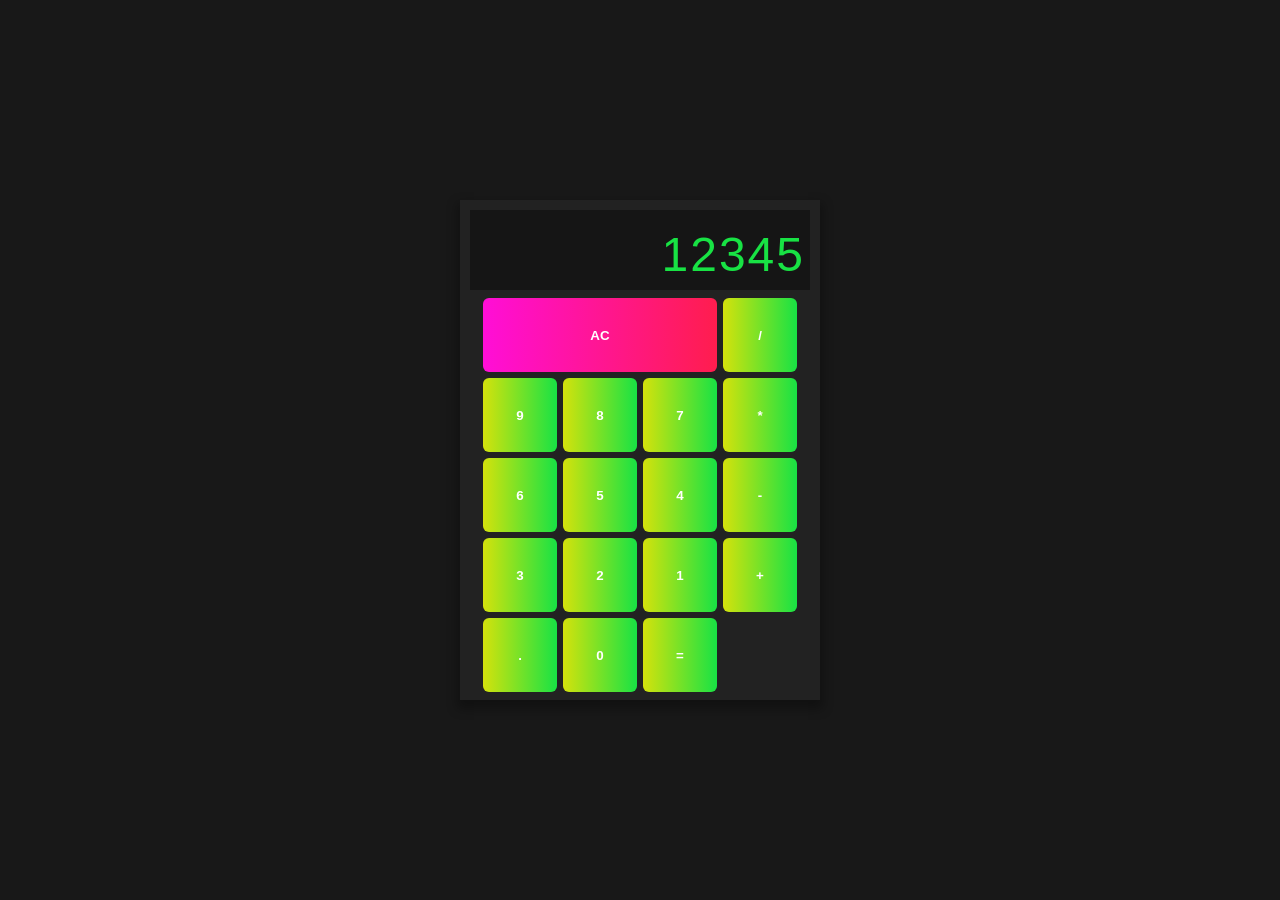
<file: index.html>
<!DOCTYPE html>
<html lang="ja">
<head>
    <meta charset="UTF-8" />
    <title>Calculator</title>
    <link rel="stylesheet" href="style.css" />
</head>
<body>
    <div class="container">
    <div id="output" class="display">12345</div>
<div class="btn_box">
    <button class="ac_btn" onclick="reset()">AC</button>
    <button onclick="set(this)">/</button>
    <button onclick="set(this)">9</button>
    <button onclick="set(this)">8</button>
    <button onclick="set(this)">7</button>
    <button onclick="set(this)">*</button>
    <button onclick="set(this)">6</button>
    <button onclick="set(this)">5</button>
    <button onclick="set(this)">4</button>
    <button onclick="set(this)">-</button>
    <button onclick="set(this)">3</button>
    <button onclick="set(this)">2</button>
    <button onclick="set(this)">1</button>
    <button class="plus_btm" onclick="set(this)">
    +</button>
    <button onclick="set(this)">.</button>
    <button onclick="set(this)">0</button>
    <button onclick="calc(this)">=</button>


    </div>
  </div>
<script src="main.js"></script>

</body>
</html>
</file>
<file: style.css>
* {
    padding: 0;
    margin: 0;
    box-sizing: border-box;
}

body {
    width: 100%;
    height: 100vh;
    font-family: "Arial", sans-serif;
    background: #181818;
    display : flex;
    flex-wrap: wrap;
    justify-content: center;
    align-items: center;
}

.container {
    width: 360px;
    height: 500px;
    background: #222222;
    box-shadow: 0 6px 10px 3px rgba(0, 0, 0, .3);
}

.display {
    height: 80px;
    line-height: 80px;
    font-size: 3rem;
    background: #151515;
    color: #18e244;
    margin: 10px 10px 5px 10px;
    padding: 5px;
    letter-spacing: 2px;
    text-align: right;
    overflow: hidden;
}

.btn_box {
    width: 360px;
    height: 400px;
    display: grid;
    grid-template-rows: repeat(5, 80px);
    grid-template-columns: repeat(4, 80px);
    justify-content: center;
    align-items: stretch;
}

.btn_box>button {
    margin: 3px;
    font-weight: bold;
    border: none;
    background: linear-gradient(to left, #18e244,
    #d4e20c);
    color: white;
    border-radius: 6px;
    cursor: pointer;
    outline: none;
}

.btn_box>.ac_btn {
    grid-row: 1/2;
    grid-column: 1/4;
    background: linear-gradient(to left, #ff1d4e,
    #ff0ed7);
}

.btn_box>.plus_btn {
    grid-row: 4/6;
    grid-column: 4/5;
}
/* 終わり */
</file>
